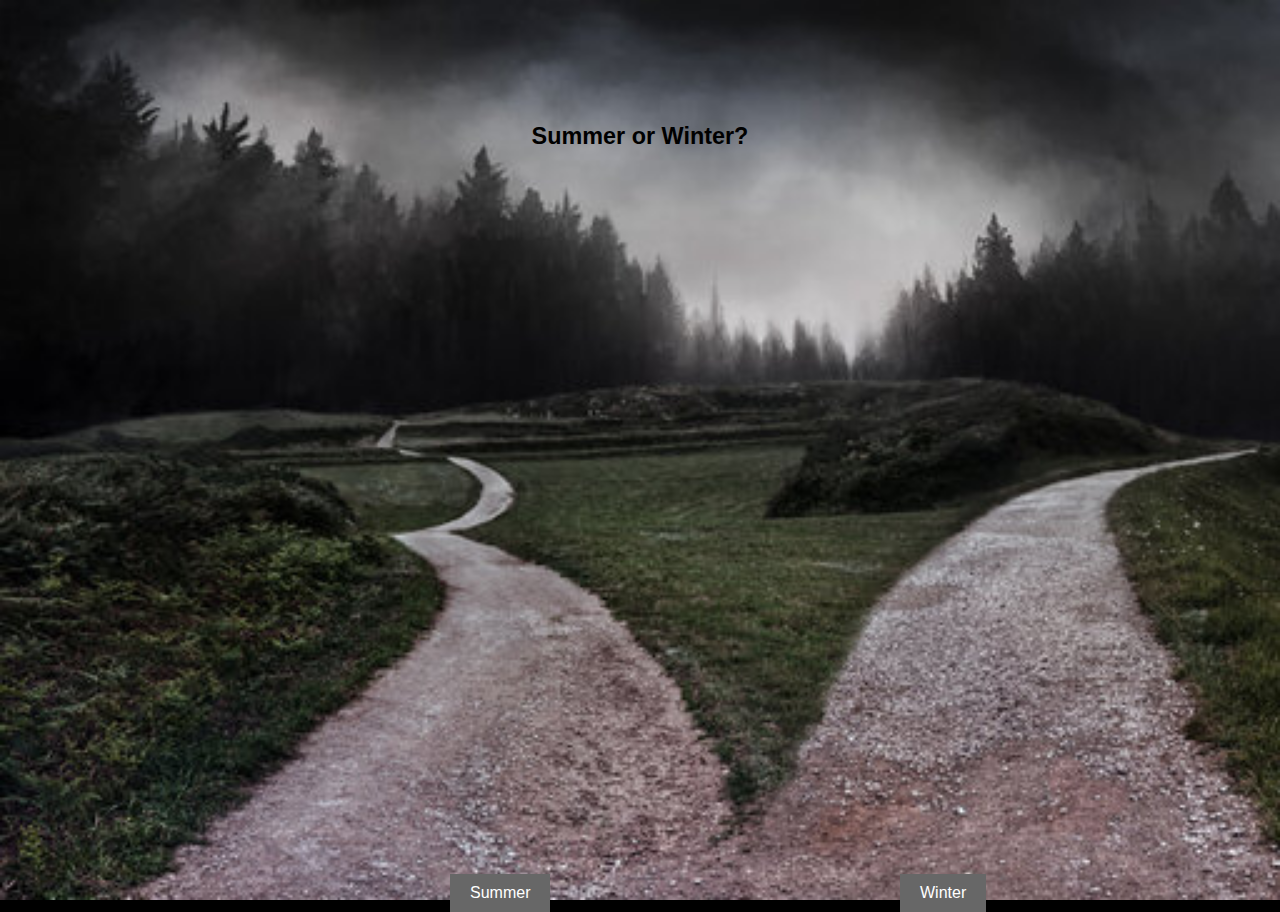
<file: index.html>
<!--Looks like you're ready to get making with Pitt Fuego Webtext Generator. Good luck. Let's remember a few basic things:

1. If you haven't worked through one of our Pitt Fuego introductory tools (Electrate Fuego or I Am...A Project in Becoming), please do so. These programs will give you the basic skills to use this webtext generator.
2. Add content from code repository at the bottom of this file. Copy and paste from <div> to </div>.
3. Pay attention to file management - keep your asset names simple or use camel case.
4. Make sure your code matches your asset/file type. Code is case sensitive,
5. Describe all images and clearly label links and buttons for accessibility  purposes.
6. Consult w3.org when your code needs to do more than it does.
7. Control Z, Control Z, Control Z...
8. Publish, share, spread the Fuego!-->

<!--BTW. You can leave these hidden HTML text fields be, or delete them. They are but road signs, absent from the larger design-->

<!DOCTYPE html>
<html lang="en">
<head>
<title>Pitt Fuego</title>
<meta charset="UTF-8">
<meta name="viewport" content="width=device-width, initial-scale=1">
<link rel="stylesheet" type="text/css" href="style.css">
</head>



<body style="background-image: url('fork.jpg');"></body>

<div class="textblock" style="text-align: center">
    <h3>Summer or Winter? </h3>
</div>

  <div class="buttonbox">
    <a href="1.html" class="button" aria-label="First Button">Summer</a>
</div>

<!-- Second Button -->
<div class="another-buttonbox">
    <a href="2.html" class="button" aria-label="Second Button">Winter</a>
</div>





  


  </body>
     </html>




     <!--Code Snippets - Looking to add components? You've come to the right place. Copy code snippets from <div> to </div> and add to the body section. Adjust class properties on style.css.

      

     ***Add Text Block***

     (Format textblock using inline styling: text-align: left, center, justify, right; Format text: Italics: <em>italics</em>; Bold: <b>bold</b>; Link Website: <a href="link">LinkName</a>; Link Asset: <a href=filename.pdf>FileName</a>; Line Breaks: <br></br>)

     (use <h3> header and <p> for longer content)

     <div class="textblock" style="text-align: left">
         <h2>Header</h2>
         <h3>We recommend using our mobile-ready text sizing. Lorem ipsum dolor sit amet, consectetur adipiscing elit, sed do eiusmod tempor incididunt ut labore et dolore magna aliqua. Ut enim ad minim veniam, quis nostrud exercitation ullamco laboris nisi ut aliquip ex ea commodo consequat. Duis aute irure dolor in reprehenderit in voluptate velit esse cillum dolore eu fugiat nulla pariatur. Excepteur sint occaecat cupidatat non proident, sunt in culpa qui officia deserunt mollit anim id est laborum.</h3>
     </div>



     ***Add Block Quote***

     (Format text: Italics: <em>italics</em>; Bold: <b>bold</b>. For more stylings, find blockquote class on style.css)

     <div class="blockquote" style="text-align: center">
         <h2>Excepteur sint occaecat cupidatat non proident!</h2>
     </div>



     ***Add Bulleted Points to Textblock***

     (Change <ul></ul> to <ol></ol> to change from unordered list to ordered list. For more stylings, find the ul/li classes on style.css)

     <div class= "ul">
             <li>first</li>
             <li>second</li>
             <li>third</li>
     </div>

     -or- (try a nested list)

     <div class="ul">
         <li>Coffee</li>
         <li>Tea
           <ul>
             <li>Black tea</li>
             <li>Green tea</li>
           </ul>
          </li>
         <li>Milk</li>
      </div>



      ***Add a Button***

      (Clearly label button for accessibility purposes. If this is not possible, include: aria-label=”label for accessibility purposes.” For more stylings, find button class on style.css)

      <div class="buttonbox">
         <a href="https://pitt-fuego.github.io/Pitt-Fuego-Coding-Tools/" class="button" aria-label="">Button</a>
      </div>




     ***Embed YouTube Video***

     <div class="video">
       <div class="video-container">
         <iframe width="560" height="315" src="https://www.youtube.com/embed/QzMJtLUncIg" title="YouTube video player" frameborder="0" allow="accelerometer; autoplay; clipboard-write; encrypted-media; gyroscope; picture-in-picture" allowfullscreen></iframe>
     </div>
         <p>Add a caption.</p>
     </div>



     ***Add a Standard Image***

     (Control image properties with inline width value.)

     <img src="fuego.jpg" alt="describe the image HERE for accessibility purposes" style="width:30%;" class="center-img">
     <p style="text-align: center"><em>Add a caption.</em></p>



     ***Add Image Block with Padding and Caption*** (Control image properties with inline width value.)

     <div class="imgageblock">
         <img src="fuego.jpg" alt="describe the image HERE for accessibility purposes" style="width:100%;">
          <p style="text-align: center"><em>Add a caption.</em></p>
     </div>



     ***Add a Photo Grid***

     <div class="photogrid">
     <div class="row">
         <div class="column">
             <img src="pgrid1.jpg" alt="describe the image HERE for accessibility purposes">
             <img src="pgrid2.jpg" alt="describe the image HERE for accessibility purposes">
         </div>
         <div class="column">
             <img src="pgrid3.jpg" alt="describe the image HERE for accessibility purposes">
             <img src="pgrid4.jpg" alt="describe the image HERE for accessibility purposes">
         </div>
         <div class="column">
             <img src="pgrid5.jpg" alt="describe the image HERE for accessibility purposes">
             <img src="pgrid6.jpg" alt="describe the image HERE for accessibility purposes">
         </div>
     </div>
         <p><em>Add a caption.</em></p>
     </div>



     ***Add a Parallax Window***

     (To adjust window, find parallax class on style.css)

     <div class="parallax"></div>



     ***Add a Copyright Footer***

     <div id="footer">
       <p>Copyright Your Name, Year.</p>
     </div>




     ***Need something that's not here? Then you probably don't need it. But okay...go to w3 Schools***



     Looking to publish this webtext in GitHub? Here are your next steps:

     Sign in to GitHub. Create a new repository. Name it. Click “uploading an existing file,” then select/drag and drop all of your files... all of them, index.html. style.css, readme, and your image assets. Click "commit." Now go to your repository "settings." Scroll down to "Pages." Here you will change "source" from "none" to "main" branch. This will publish your webtext online. Copy your URL from this settings page...and now it's time to circulate your webtext! Peace and love only, Stephen Quigley, University of Pittsburgh, 2021.-->
</file>
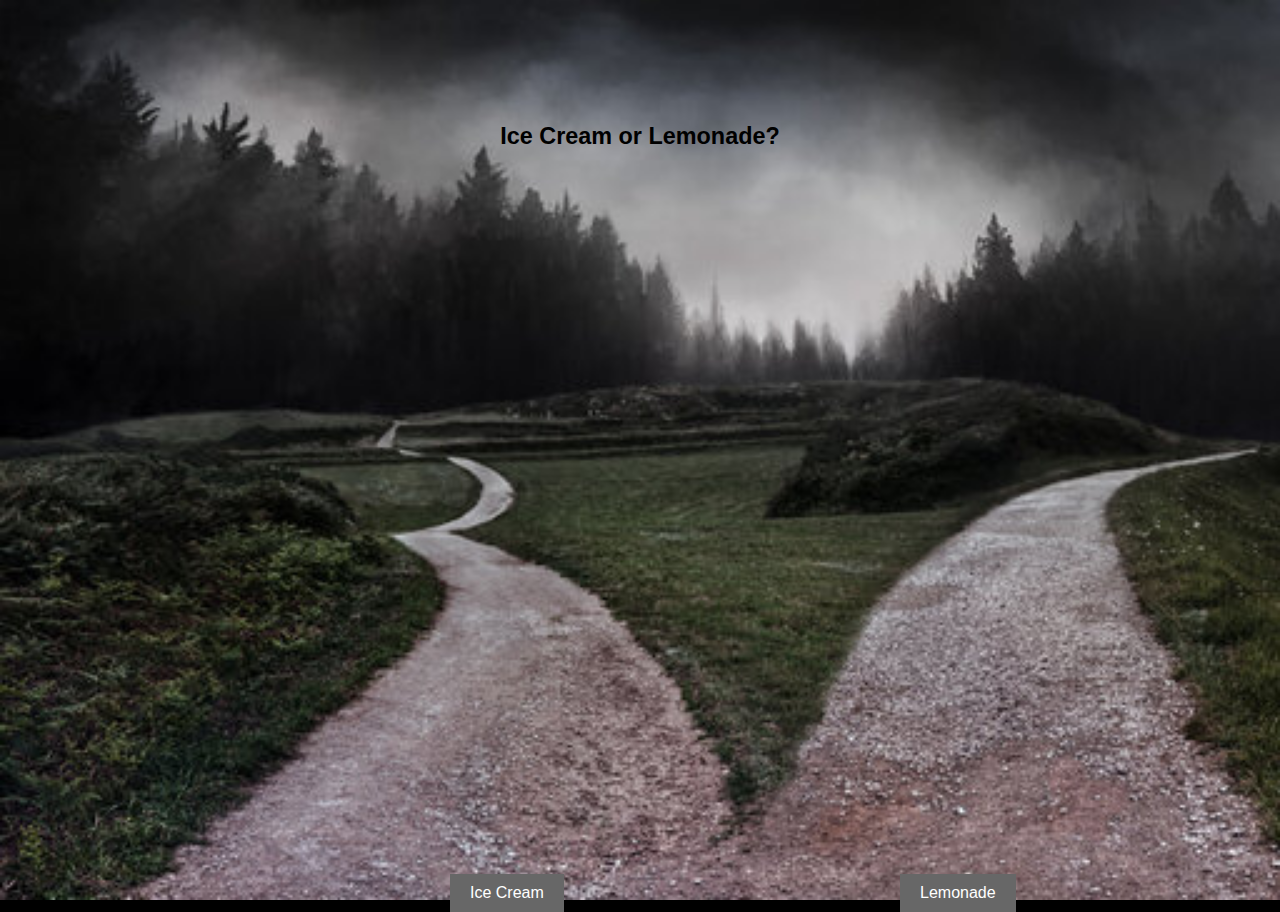
<file: 1.html>
<!--Looks like you're ready to get making with Pitt Fuego Webtext Generator. Good luck. Let's remember a few basic things:

1. If you haven't worked through one of our Pitt Fuego introductory tools (Electrate Fuego or I Am...A Project in Becoming), please do so. These programs will give you the basic skills to use this webtext generator.
2. Add content from code repository at the bottom of this file. Copy and paste from <div> to </div>.
3. Pay attention to file management - keep your asset names simple or use camel case.
4. Make sure your code matches your asset/file type. Code is case sensitive,
5. Describe all images and clearly label links and buttons for accessibility  purposes.
6. Consult w3.org when your code needs to do more than it does.
7. Control Z, Control Z, Control Z...
8. Publish, share, spread the Fuego!-->

<!--BTW. You can leave these hidden HTML text fields be, or delete them. They are but road signs, absent from the larger design-->

<!DOCTYPE html>
<html lang="en">
<head>
<title>Pitt Fuego</title>
<meta charset="UTF-8">
<meta name="viewport" content="width=device-width, initial-scale=1">
<link rel="stylesheet" type="text/css" href="style.css">
</head>



<body style="background-image: url('fork.jpg');"></body>

<div class="textblock" style="text-align: center">
    <h3>Ice Cream or Lemonade? </h3>
</div>

  <div class="buttonbox">
    <a href="3.html" class="button" aria-label="First Button">Ice Cream</a>
</div>

<!-- Second Button -->
<div class="another-buttonbox">
    <a href="5.html" class="button" aria-label="Second Button">Lemonade</a>
</div>





  


  </body>
     </html>




     <!--Code Snippets - Looking to add components? You've come to the right place. Copy code snippets from <div> to </div> and add to the body section. Adjust class properties on style.css.

      

     ***Add Text Block***

     (Format textblock using inline styling: text-align: left, center, justify, right; Format text: Italics: <em>italics</em>; Bold: <b>bold</b>; Link Website: <a href="link">LinkName</a>; Link Asset: <a href=filename.pdf>FileName</a>; Line Breaks: <br></br>)

     (use <h3> header and <p> for longer content)

     <div class="textblock" style="text-align: left">
         <h2>Header</h2>
         <h3>We recommend using our mobile-ready text sizing. Lorem ipsum dolor sit amet, consectetur adipiscing elit, sed do eiusmod tempor incididunt ut labore et dolore magna aliqua. Ut enim ad minim veniam, quis nostrud exercitation ullamco laboris nisi ut aliquip ex ea commodo consequat. Duis aute irure dolor in reprehenderit in voluptate velit esse cillum dolore eu fugiat nulla pariatur. Excepteur sint occaecat cupidatat non proident, sunt in culpa qui officia deserunt mollit anim id est laborum.</h3>
     </div>



     ***Add Block Quote***

     (Format text: Italics: <em>italics</em>; Bold: <b>bold</b>. For more stylings, find blockquote class on style.css)

     <div class="blockquote" style="text-align: center">
         <h2>Excepteur sint occaecat cupidatat non proident!</h2>
     </div>



     ***Add Bulleted Points to Textblock***

     (Change <ul></ul> to <ol></ol> to change from unordered list to ordered list. For more stylings, find the ul/li classes on style.css)

     <div class= "ul">
             <li>first</li>
             <li>second</li>
             <li>third</li>
     </div>

     -or- (try a nested list)

     <div class="ul">
         <li>Coffee</li>
         <li>Tea
           <ul>
             <li>Black tea</li>
             <li>Green tea</li>
           </ul>
          </li>
         <li>Milk</li>
      </div>



      ***Add a Button***

      (Clearly label button for accessibility purposes. If this is not possible, include: aria-label=”label for accessibility purposes.” For more stylings, find button class on style.css)

      <div class="buttonbox">
         <a href="https://pitt-fuego.github.io/Pitt-Fuego-Coding-Tools/" class="button" aria-label="">Button</a>
      </div>




     ***Embed YouTube Video***

     <div class="video">
       <div class="video-container">
         <iframe width="560" height="315" src="https://www.youtube.com/embed/QzMJtLUncIg" title="YouTube video player" frameborder="0" allow="accelerometer; autoplay; clipboard-write; encrypted-media; gyroscope; picture-in-picture" allowfullscreen></iframe>
     </div>
         <p>Add a caption.</p>
     </div>



     ***Add a Standard Image***

     (Control image properties with inline width value.)

     <img src="fuego.jpg" alt="describe the image HERE for accessibility purposes" style="width:30%;" class="center-img">
     <p style="text-align: center"><em>Add a caption.</em></p>



     ***Add Image Block with Padding and Caption*** (Control image properties with inline width value.)

     <div class="imgageblock">
         <img src="fuego.jpg" alt="describe the image HERE for accessibility purposes" style="width:100%;">
          <p style="text-align: center"><em>Add a caption.</em></p>
     </div>



     ***Add a Photo Grid***

     <div class="photogrid">
     <div class="row">
         <div class="column">
             <img src="pgrid1.jpg" alt="describe the image HERE for accessibility purposes">
             <img src="pgrid2.jpg" alt="describe the image HERE for accessibility purposes">
         </div>
         <div class="column">
             <img src="pgrid3.jpg" alt="describe the image HERE for accessibility purposes">
             <img src="pgrid4.jpg" alt="describe the image HERE for accessibility purposes">
         </div>
         <div class="column">
             <img src="pgrid5.jpg" alt="describe the image HERE for accessibility purposes">
             <img src="pgrid6.jpg" alt="describe the image HERE for accessibility purposes">
         </div>
     </div>
         <p><em>Add a caption.</em></p>
     </div>



     ***Add a Parallax Window***

     (To adjust window, find parallax class on style.css)

     <div class="parallax"></div>



     ***Add a Copyright Footer***

     <div id="footer">
       <p>Copyright Your Name, Year.</p>
     </div>




     ***Need something that's not here? Then you probably don't need it. But okay...go to w3 Schools***



     Looking to publish this webtext in GitHub? Here are your next steps:

     Sign in to GitHub. Create a new repository. Name it. Click “uploading an existing file,” then select/drag and drop all of your files... all of them, index.html. style.css, readme, and your image assets. Click "commit." Now go to your repository "settings." Scroll down to "Pages." Here you will change "source" from "none" to "main" branch. This will publish your webtext online. Copy your URL from this settings page...and now it's time to circulate your webtext! Peace and love only, Stephen Quigley, University of Pittsburgh, 2021.-->
</file>
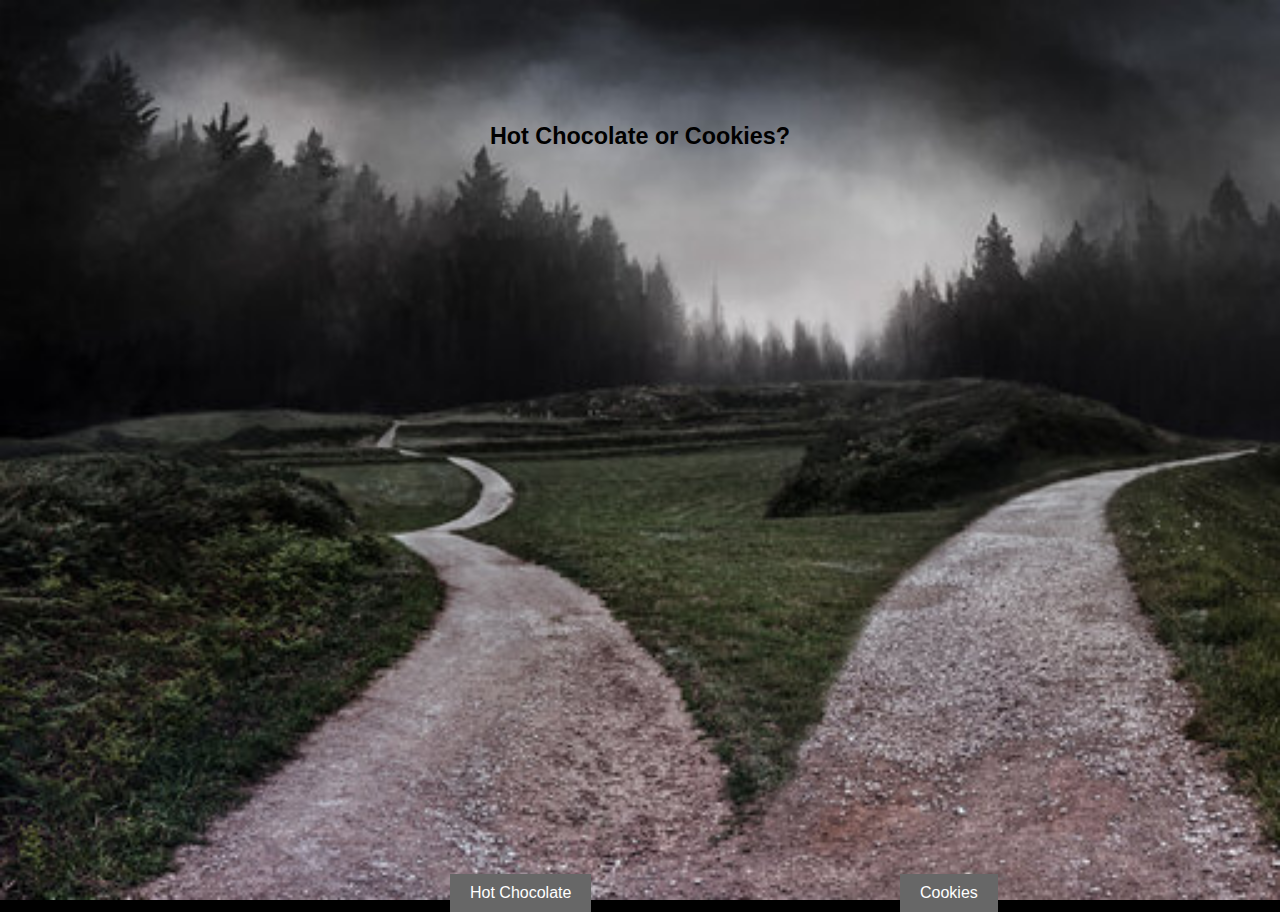
<file: 2.html>
<!--Looks like you're ready to get making with Pitt Fuego Webtext Generator. Good luck. Let's remember a few basic things:

1. If you haven't worked through one of our Pitt Fuego introductory tools (Electrate Fuego or I Am...A Project in Becoming), please do so. These programs will give you the basic skills to use this webtext generator.
2. Add content from code repository at the bottom of this file. Copy and paste from <div> to </div>.
3. Pay attention to file management - keep your asset names simple or use camel case.
4. Make sure your code matches your asset/file type. Code is case sensitive,
5. Describe all images and clearly label links and buttons for accessibility  purposes.
6. Consult w3.org when your code needs to do more than it does.
7. Control Z, Control Z, Control Z...
8. Publish, share, spread the Fuego!-->

<!--BTW. You can leave these hidden HTML text fields be, or delete them. They are but road signs, absent from the larger design-->

<!DOCTYPE html>
<html lang="en">
<head>
<title>Pitt Fuego</title>
<meta charset="UTF-8">
<meta name="viewport" content="width=device-width, initial-scale=1">
<link rel="stylesheet" type="text/css" href="style.css">
</head>



<body style="background-image: url('fork.jpg');"></body>

<div class="textblock" style="text-align: center">
    <h3>Hot Chocolate or Cookies? </h3>
</div>

  <div class="buttonbox">
    <a href="4.html" class="button" aria-label="First Button">Hot Chocolate</a>
</div>

<!-- Second Button -->
<div class="another-buttonbox">
    <a href="6.html" class="button" aria-label="Second Button">Cookies</a>
</div>





  


  </body>
     </html>




     <!--Code Snippets - Looking to add components? You've come to the right place. Copy code snippets from <div> to </div> and add to the body section. Adjust class properties on style.css.

      

     ***Add Text Block***

     (Format textblock using inline styling: text-align: left, center, justify, right; Format text: Italics: <em>italics</em>; Bold: <b>bold</b>; Link Website: <a href="link">LinkName</a>; Link Asset: <a href=filename.pdf>FileName</a>; Line Breaks: <br></br>)

     (use <h3> header and <p> for longer content)

     <div class="textblock" style="text-align: left">
         <h2>Header</h2>
         <h3>We recommend using our mobile-ready text sizing. Lorem ipsum dolor sit amet, consectetur adipiscing elit, sed do eiusmod tempor incididunt ut labore et dolore magna aliqua. Ut enim ad minim veniam, quis nostrud exercitation ullamco laboris nisi ut aliquip ex ea commodo consequat. Duis aute irure dolor in reprehenderit in voluptate velit esse cillum dolore eu fugiat nulla pariatur. Excepteur sint occaecat cupidatat non proident, sunt in culpa qui officia deserunt mollit anim id est laborum.</h3>
     </div>



     ***Add Block Quote***

     (Format text: Italics: <em>italics</em>; Bold: <b>bold</b>. For more stylings, find blockquote class on style.css)

     <div class="blockquote" style="text-align: center">
         <h2>Excepteur sint occaecat cupidatat non proident!</h2>
     </div>



     ***Add Bulleted Points to Textblock***

     (Change <ul></ul> to <ol></ol> to change from unordered list to ordered list. For more stylings, find the ul/li classes on style.css)

     <div class= "ul">
             <li>first</li>
             <li>second</li>
             <li>third</li>
     </div>

     -or- (try a nested list)

     <div class="ul">
         <li>Coffee</li>
         <li>Tea
           <ul>
             <li>Black tea</li>
             <li>Green tea</li>
           </ul>
          </li>
         <li>Milk</li>
      </div>



      ***Add a Button***

      (Clearly label button for accessibility purposes. If this is not possible, include: aria-label=”label for accessibility purposes.” For more stylings, find button class on style.css)

      <div class="buttonbox">
         <a href="https://pitt-fuego.github.io/Pitt-Fuego-Coding-Tools/" class="button" aria-label="">Button</a>
      </div>




     ***Embed YouTube Video***

     <div class="video">
       <div class="video-container">
         <iframe width="560" height="315" src="https://www.youtube.com/embed/QzMJtLUncIg" title="YouTube video player" frameborder="0" allow="accelerometer; autoplay; clipboard-write; encrypted-media; gyroscope; picture-in-picture" allowfullscreen></iframe>
     </div>
         <p>Add a caption.</p>
     </div>



     ***Add a Standard Image***

     (Control image properties with inline width value.)

     <img src="fuego.jpg" alt="describe the image HERE for accessibility purposes" style="width:30%;" class="center-img">
     <p style="text-align: center"><em>Add a caption.</em></p>



     ***Add Image Block with Padding and Caption*** (Control image properties with inline width value.)

     <div class="imgageblock">
         <img src="fuego.jpg" alt="describe the image HERE for accessibility purposes" style="width:100%;">
          <p style="text-align: center"><em>Add a caption.</em></p>
     </div>



     ***Add a Photo Grid***

     <div class="photogrid">
     <div class="row">
         <div class="column">
             <img src="pgrid1.jpg" alt="describe the image HERE for accessibility purposes">
             <img src="pgrid2.jpg" alt="describe the image HERE for accessibility purposes">
         </div>
         <div class="column">
             <img src="pgrid3.jpg" alt="describe the image HERE for accessibility purposes">
             <img src="pgrid4.jpg" alt="describe the image HERE for accessibility purposes">
         </div>
         <div class="column">
             <img src="pgrid5.jpg" alt="describe the image HERE for accessibility purposes">
             <img src="pgrid6.jpg" alt="describe the image HERE for accessibility purposes">
         </div>
     </div>
         <p><em>Add a caption.</em></p>
     </div>



     ***Add a Parallax Window***

     (To adjust window, find parallax class on style.css)

     <div class="parallax"></div>



     ***Add a Copyright Footer***

     <div id="footer">
       <p>Copyright Your Name, Year.</p>
     </div>




     ***Need something that's not here? Then you probably don't need it. But okay...go to w3 Schools***



     Looking to publish this webtext in GitHub? Here are your next steps:

     Sign in to GitHub. Create a new repository. Name it. Click “uploading an existing file,” then select/drag and drop all of your files... all of them, index.html. style.css, readme, and your image assets. Click "commit." Now go to your repository "settings." Scroll down to "Pages." Here you will change "source" from "none" to "main" branch. This will publish your webtext online. Copy your URL from this settings page...and now it's time to circulate your webtext! Peace and love only, Stephen Quigley, University of Pittsburgh, 2021.-->
</file>
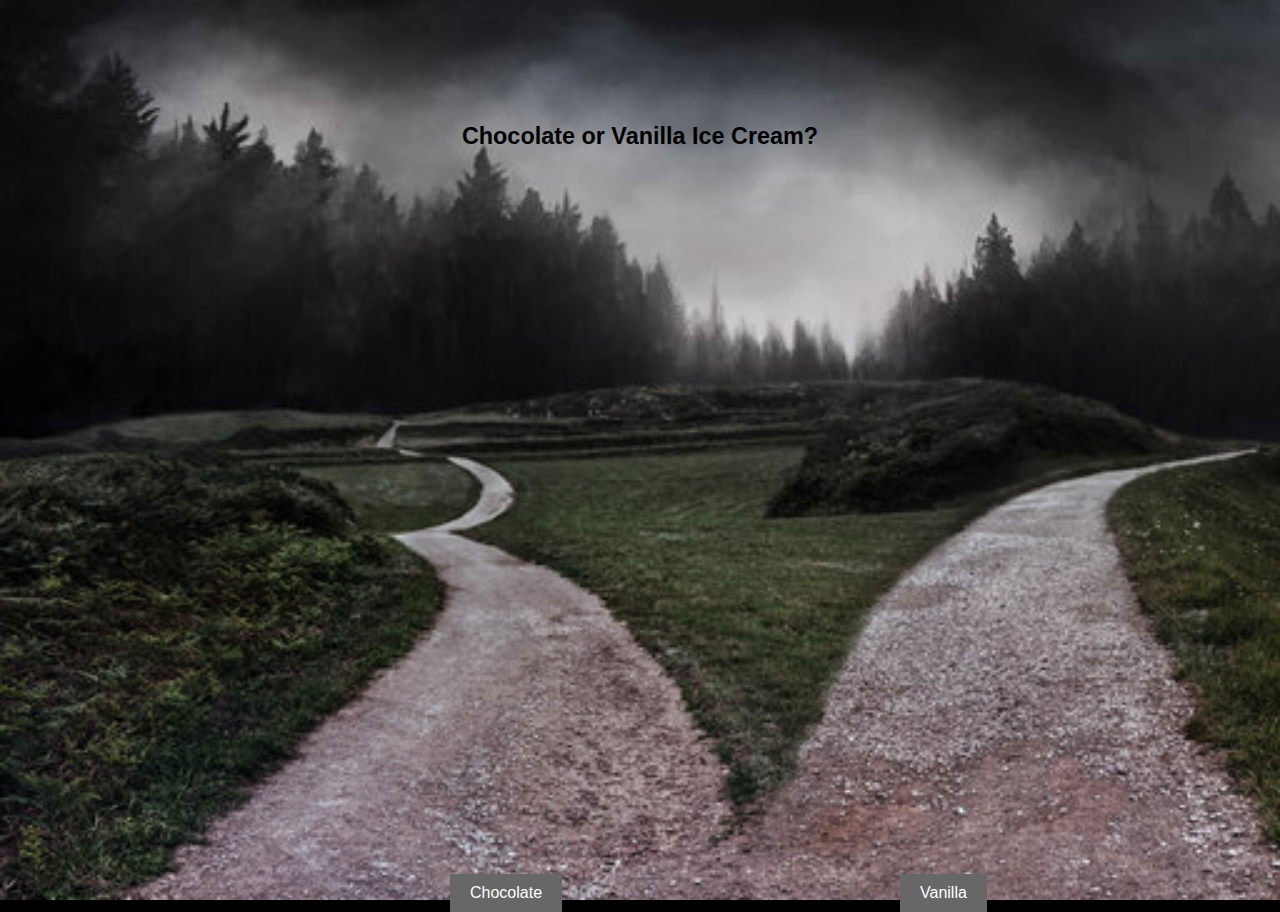
<file: 3.html>
<!--Looks like you're ready to get making with Pitt Fuego Webtext Generator. Good luck. Let's remember a few basic things:

1. If you haven't worked through one of our Pitt Fuego introductory tools (Electrate Fuego or I Am...A Project in Becoming), please do so. These programs will give you the basic skills to use this webtext generator.
2. Add content from code repository at the bottom of this file. Copy and paste from <div> to </div>.
3. Pay attention to file management - keep your asset names simple or use camel case.
4. Make sure your code matches your asset/file type. Code is case sensitive,
5. Describe all images and clearly label links and buttons for accessibility  purposes.
6. Consult w3.org when your code needs to do more than it does.
7. Control Z, Control Z, Control Z...
8. Publish, share, spread the Fuego!-->

<!--BTW. You can leave these hidden HTML text fields be, or delete them. They are but road signs, absent from the larger design-->

<!DOCTYPE html>
<html lang="en">
<head>
<title>Pitt Fuego</title>
<meta charset="UTF-8">
<meta name="viewport" content="width=device-width, initial-scale=1">
<link rel="stylesheet" type="text/css" href="style.css">
</head>



<body style="background-image: url('fork.jpg');"></body>

<div class="textblock" style="text-align: center">
    <h3>Chocolate or Vanilla Ice Cream? </h3>
</div>

  <div class="buttonbox">
    <a href="7.html" class="button" aria-label="First Button">Chocolate</a>
</div>

<!-- Second Button -->
<div class="another-buttonbox">
    <a href="9.html" class="button" aria-label="Second Button">Vanilla</a>
</div>





  


  </body>
     </html>




     <!--Code Snippets - Looking to add components? You've come to the right place. Copy code snippets from <div> to </div> and add to the body section. Adjust class properties on style.css.

      

     ***Add Text Block***

     (Format textblock using inline styling: text-align: left, center, justify, right; Format text: Italics: <em>italics</em>; Bold: <b>bold</b>; Link Website: <a href="link">LinkName</a>; Link Asset: <a href=filename.pdf>FileName</a>; Line Breaks: <br></br>)

     (use <h3> header and <p> for longer content)

     <div class="textblock" style="text-align: left">
         <h2>Header</h2>
         <h3>We recommend using our mobile-ready text sizing. Lorem ipsum dolor sit amet, consectetur adipiscing elit, sed do eiusmod tempor incididunt ut labore et dolore magna aliqua. Ut enim ad minim veniam, quis nostrud exercitation ullamco laboris nisi ut aliquip ex ea commodo consequat. Duis aute irure dolor in reprehenderit in voluptate velit esse cillum dolore eu fugiat nulla pariatur. Excepteur sint occaecat cupidatat non proident, sunt in culpa qui officia deserunt mollit anim id est laborum.</h3>
     </div>



     ***Add Block Quote***

     (Format text: Italics: <em>italics</em>; Bold: <b>bold</b>. For more stylings, find blockquote class on style.css)

     <div class="blockquote" style="text-align: center">
         <h2>Excepteur sint occaecat cupidatat non proident!</h2>
     </div>



     ***Add Bulleted Points to Textblock***

     (Change <ul></ul> to <ol></ol> to change from unordered list to ordered list. For more stylings, find the ul/li classes on style.css)

     <div class= "ul">
             <li>first</li>
             <li>second</li>
             <li>third</li>
     </div>

     -or- (try a nested list)

     <div class="ul">
         <li>Coffee</li>
         <li>Tea
           <ul>
             <li>Black tea</li>
             <li>Green tea</li>
           </ul>
          </li>
         <li>Milk</li>
      </div>



      ***Add a Button***

      (Clearly label button for accessibility purposes. If this is not possible, include: aria-label=”label for accessibility purposes.” For more stylings, find button class on style.css)

      <div class="buttonbox">
         <a href="https://pitt-fuego.github.io/Pitt-Fuego-Coding-Tools/" class="button" aria-label="">Button</a>
      </div>




     ***Embed YouTube Video***

     <div class="video">
       <div class="video-container">
         <iframe width="560" height="315" src="https://www.youtube.com/embed/QzMJtLUncIg" title="YouTube video player" frameborder="0" allow="accelerometer; autoplay; clipboard-write; encrypted-media; gyroscope; picture-in-picture" allowfullscreen></iframe>
     </div>
         <p>Add a caption.</p>
     </div>



     ***Add a Standard Image***

     (Control image properties with inline width value.)

     <img src="fuego.jpg" alt="describe the image HERE for accessibility purposes" style="width:30%;" class="center-img">
     <p style="text-align: center"><em>Add a caption.</em></p>



     ***Add Image Block with Padding and Caption*** (Control image properties with inline width value.)

     <div class="imgageblock">
         <img src="fuego.jpg" alt="describe the image HERE for accessibility purposes" style="width:100%;">
          <p style="text-align: center"><em>Add a caption.</em></p>
     </div>



     ***Add a Photo Grid***

     <div class="photogrid">
     <div class="row">
         <div class="column">
             <img src="pgrid1.jpg" alt="describe the image HERE for accessibility purposes">
             <img src="pgrid2.jpg" alt="describe the image HERE for accessibility purposes">
         </div>
         <div class="column">
             <img src="pgrid3.jpg" alt="describe the image HERE for accessibility purposes">
             <img src="pgrid4.jpg" alt="describe the image HERE for accessibility purposes">
         </div>
         <div class="column">
             <img src="pgrid5.jpg" alt="describe the image HERE for accessibility purposes">
             <img src="pgrid6.jpg" alt="describe the image HERE for accessibility purposes">
         </div>
     </div>
         <p><em>Add a caption.</em></p>
     </div>



     ***Add a Parallax Window***

     (To adjust window, find parallax class on style.css)

     <div class="parallax"></div>



     ***Add a Copyright Footer***

     <div id="footer">
       <p>Copyright Your Name, Year.</p>
     </div>




     ***Need something that's not here? Then you probably don't need it. But okay...go to w3 Schools***



     Looking to publish this webtext in GitHub? Here are your next steps:

     Sign in to GitHub. Create a new repository. Name it. Click “uploading an existing file,” then select/drag and drop all of your files... all of them, index.html. style.css, readme, and your image assets. Click "commit." Now go to your repository "settings." Scroll down to "Pages." Here you will change "source" from "none" to "main" branch. This will publish your webtext online. Copy your URL from this settings page...and now it's time to circulate your webtext! Peace and love only, Stephen Quigley, University of Pittsburgh, 2021.-->
</file>
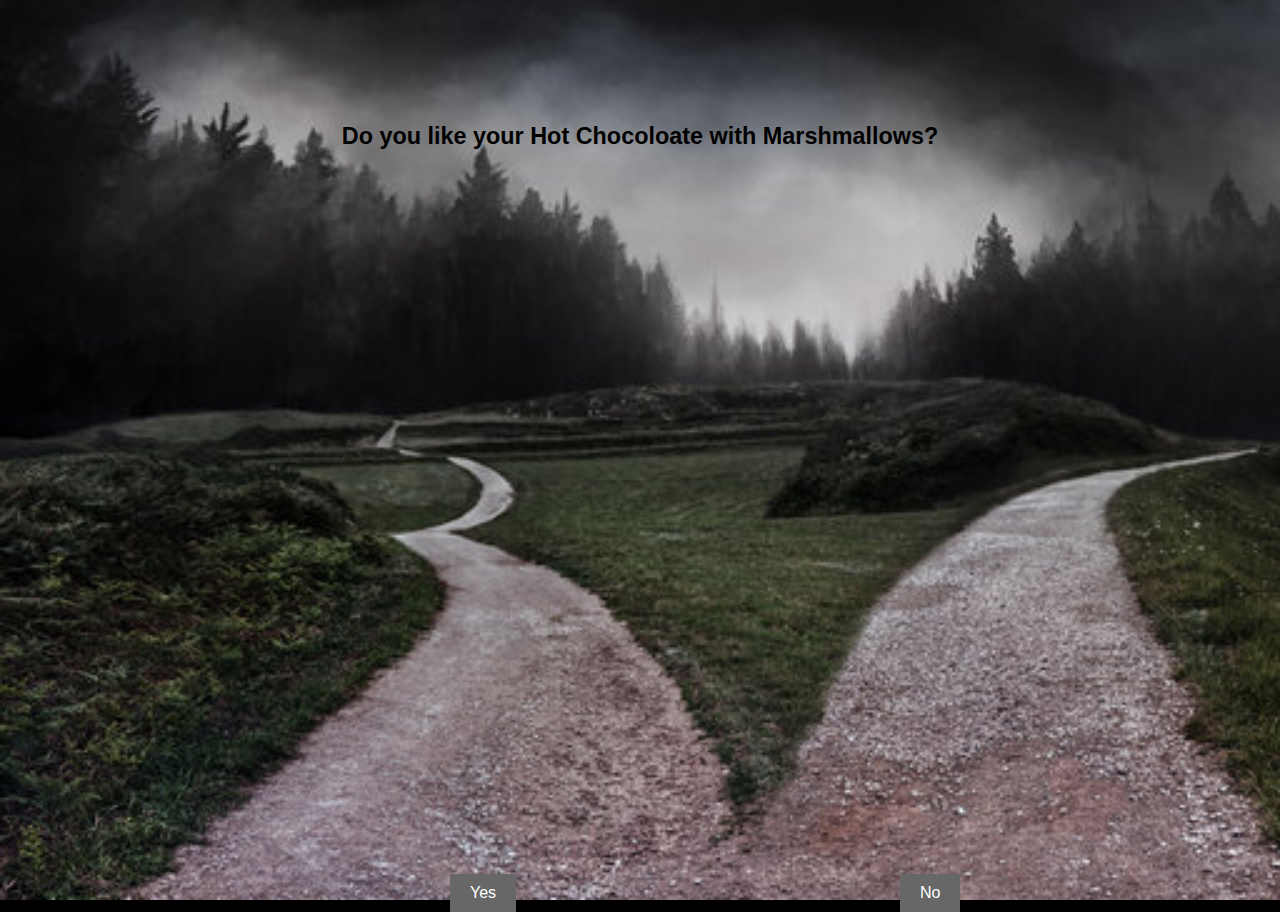
<file: 4.html>
<!--Looks like you're ready to get making with Pitt Fuego Webtext Generator. Good luck. Let's remember a few basic things:

1. If you haven't worked through one of our Pitt Fuego introductory tools (Electrate Fuego or I Am...A Project in Becoming), please do so. These programs will give you the basic skills to use this webtext generator.
2. Add content from code repository at the bottom of this file. Copy and paste from <div> to </div>.
3. Pay attention to file management - keep your asset names simple or use camel case.
4. Make sure your code matches your asset/file type. Code is case sensitive,
5. Describe all images and clearly label links and buttons for accessibility  purposes.
6. Consult w3.org when your code needs to do more than it does.
7. Control Z, Control Z, Control Z...
8. Publish, share, spread the Fuego!-->

<!--BTW. You can leave these hidden HTML text fields be, or delete them. They are but road signs, absent from the larger design-->

<!DOCTYPE html>
<html lang="en">
<head>
<title>Pitt Fuego</title>
<meta charset="UTF-8">
<meta name="viewport" content="width=device-width, initial-scale=1">
<link rel="stylesheet" type="text/css" href="style.css">
</head>



<body style="background-image: url('fork.jpg');"></body>

<div class="textblock" style="text-align: center">
    <h3>Do you like your Hot Chocoloate with Marshmallows? </h3>
</div>

  <div class="buttonbox">
    <a href="8.html" class="button" aria-label="First Button">Yes</a>
</div>

<!-- Second Button -->
<div class="another-buttonbox">
    <a href="10.html" class="button" aria-label="Second Button">No</a>
</div>





  


  </body>
     </html>




     <!--Code Snippets - Looking to add components? You've come to the right place. Copy code snippets from <div> to </div> and add to the body section. Adjust class properties on style.css.

      

     ***Add Text Block***

     (Format textblock using inline styling: text-align: left, center, justify, right; Format text: Italics: <em>italics</em>; Bold: <b>bold</b>; Link Website: <a href="link">LinkName</a>; Link Asset: <a href=filename.pdf>FileName</a>; Line Breaks: <br></br>)

     (use <h3> header and <p> for longer content)

     <div class="textblock" style="text-align: left">
         <h2>Header</h2>
         <h3>We recommend using our mobile-ready text sizing. Lorem ipsum dolor sit amet, consectetur adipiscing elit, sed do eiusmod tempor incididunt ut labore et dolore magna aliqua. Ut enim ad minim veniam, quis nostrud exercitation ullamco laboris nisi ut aliquip ex ea commodo consequat. Duis aute irure dolor in reprehenderit in voluptate velit esse cillum dolore eu fugiat nulla pariatur. Excepteur sint occaecat cupidatat non proident, sunt in culpa qui officia deserunt mollit anim id est laborum.</h3>
     </div>



     ***Add Block Quote***

     (Format text: Italics: <em>italics</em>; Bold: <b>bold</b>. For more stylings, find blockquote class on style.css)

     <div class="blockquote" style="text-align: center">
         <h2>Excepteur sint occaecat cupidatat non proident!</h2>
     </div>



     ***Add Bulleted Points to Textblock***

     (Change <ul></ul> to <ol></ol> to change from unordered list to ordered list. For more stylings, find the ul/li classes on style.css)

     <div class= "ul">
             <li>first</li>
             <li>second</li>
             <li>third</li>
     </div>

     -or- (try a nested list)

     <div class="ul">
         <li>Coffee</li>
         <li>Tea
           <ul>
             <li>Black tea</li>
             <li>Green tea</li>
           </ul>
          </li>
         <li>Milk</li>
      </div>



      ***Add a Button***

      (Clearly label button for accessibility purposes. If this is not possible, include: aria-label=”label for accessibility purposes.” For more stylings, find button class on style.css)

      <div class="buttonbox">
         <a href="https://pitt-fuego.github.io/Pitt-Fuego-Coding-Tools/" class="button" aria-label="">Button</a>
      </div>




     ***Embed YouTube Video***

     <div class="video">
       <div class="video-container">
         <iframe width="560" height="315" src="https://www.youtube.com/embed/QzMJtLUncIg" title="YouTube video player" frameborder="0" allow="accelerometer; autoplay; clipboard-write; encrypted-media; gyroscope; picture-in-picture" allowfullscreen></iframe>
     </div>
         <p>Add a caption.</p>
     </div>



     ***Add a Standard Image***

     (Control image properties with inline width value.)

     <img src="fuego.jpg" alt="describe the image HERE for accessibility purposes" style="width:30%;" class="center-img">
     <p style="text-align: center"><em>Add a caption.</em></p>



     ***Add Image Block with Padding and Caption*** (Control image properties with inline width value.)

     <div class="imgageblock">
         <img src="fuego.jpg" alt="describe the image HERE for accessibility purposes" style="width:100%;">
          <p style="text-align: center"><em>Add a caption.</em></p>
     </div>



     ***Add a Photo Grid***

     <div class="photogrid">
     <div class="row">
         <div class="column">
             <img src="pgrid1.jpg" alt="describe the image HERE for accessibility purposes">
             <img src="pgrid2.jpg" alt="describe the image HERE for accessibility purposes">
         </div>
         <div class="column">
             <img src="pgrid3.jpg" alt="describe the image HERE for accessibility purposes">
             <img src="pgrid4.jpg" alt="describe the image HERE for accessibility purposes">
         </div>
         <div class="column">
             <img src="pgrid5.jpg" alt="describe the image HERE for accessibility purposes">
             <img src="pgrid6.jpg" alt="describe the image HERE for accessibility purposes">
         </div>
     </div>
         <p><em>Add a caption.</em></p>
     </div>



     ***Add a Parallax Window***

     (To adjust window, find parallax class on style.css)

     <div class="parallax"></div>



     ***Add a Copyright Footer***

     <div id="footer">
       <p>Copyright Your Name, Year.</p>
     </div>




     ***Need something that's not here? Then you probably don't need it. But okay...go to w3 Schools***



     Looking to publish this webtext in GitHub? Here are your next steps:

     Sign in to GitHub. Create a new repository. Name it. Click “uploading an existing file,” then select/drag and drop all of your files... all of them, index.html. style.css, readme, and your image assets. Click "commit." Now go to your repository "settings." Scroll down to "Pages." Here you will change "source" from "none" to "main" branch. This will publish your webtext online. Copy your URL from this settings page...and now it's time to circulate your webtext! Peace and love only, Stephen Quigley, University of Pittsburgh, 2021.-->
</file>
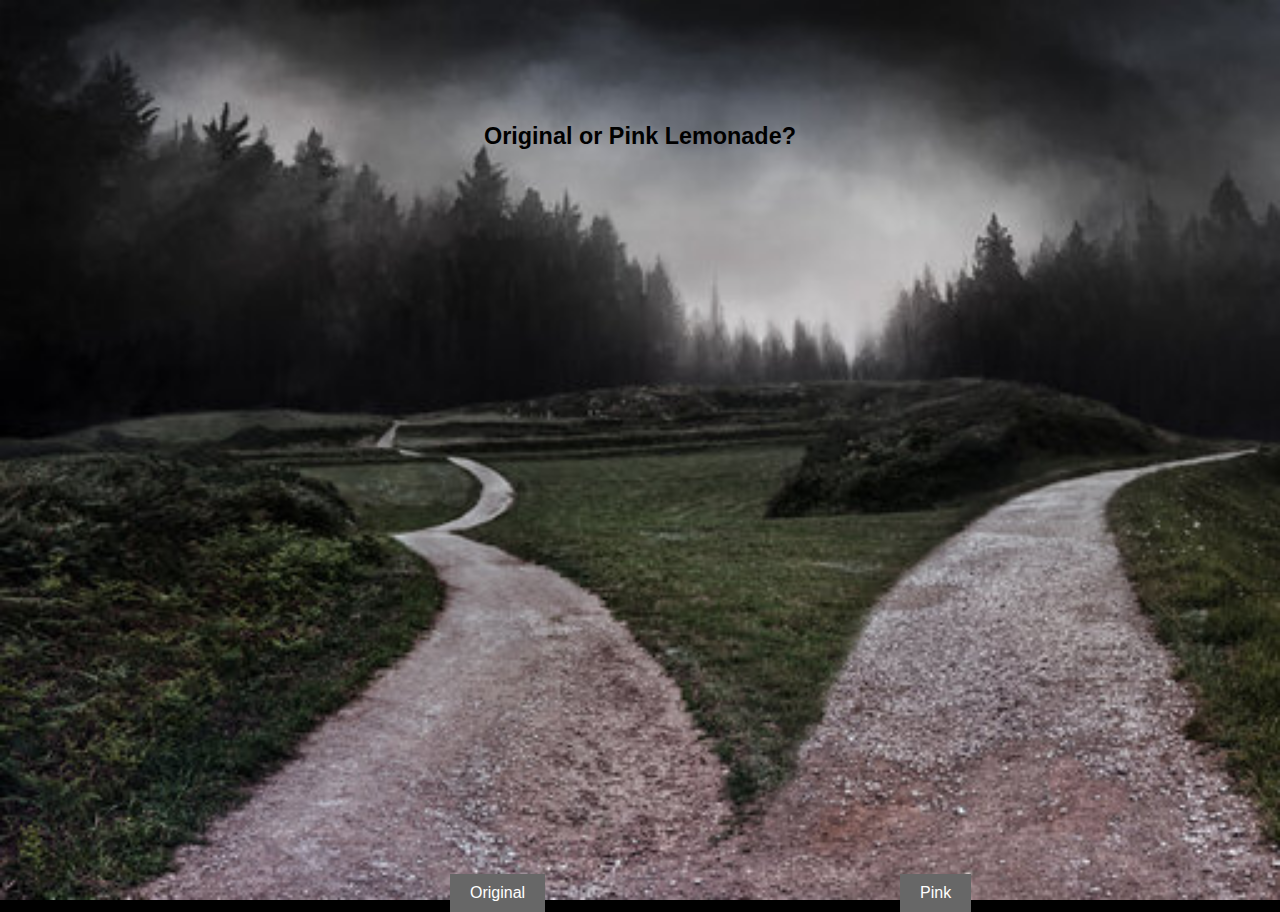
<file: 5.html>
<!--Looks like you're ready to get making with Pitt Fuego Webtext Generator. Good luck. Let's remember a few basic things:

1. If you haven't worked through one of our Pitt Fuego introductory tools (Electrate Fuego or I Am...A Project in Becoming), please do so. These programs will give you the basic skills to use this webtext generator.
2. Add content from code repository at the bottom of this file. Copy and paste from <div> to </div>.
3. Pay attention to file management - keep your asset names simple or use camel case.
4. Make sure your code matches your asset/file type. Code is case sensitive,
5. Describe all images and clearly label links and buttons for accessibility  purposes.
6. Consult w3.org when your code needs to do more than it does.
7. Control Z, Control Z, Control Z...
8. Publish, share, spread the Fuego!-->

<!--BTW. You can leave these hidden HTML text fields be, or delete them. They are but road signs, absent from the larger design-->

<!DOCTYPE html>
<html lang="en">
<head>
<title>Pitt Fuego</title>
<meta charset="UTF-8">
<meta name="viewport" content="width=device-width, initial-scale=1">
<link rel="stylesheet" type="text/css" href="style.css">
</head>



<body style="background-image: url('fork.jpg');"></body>

<div class="textblock" style="text-align: center">
    <h3>Original or Pink Lemonade? </h3>
</div>

  <div class="buttonbox">
    <a href="11.html" class="button" aria-label="First Button">Original</a>
</div>

<!-- Second Button -->
<div class="another-buttonbox">
    <a href="13.html" class="button" aria-label="Second Button">Pink</a>
</div>





  


  </body>
     </html>




     <!--Code Snippets - Looking to add components? You've come to the right place. Copy code snippets from <div> to </div> and add to the body section. Adjust class properties on style.css.

      

     ***Add Text Block***

     (Format textblock using inline styling: text-align: left, center, justify, right; Format text: Italics: <em>italics</em>; Bold: <b>bold</b>; Link Website: <a href="link">LinkName</a>; Link Asset: <a href=filename.pdf>FileName</a>; Line Breaks: <br></br>)

     (use <h3> header and <p> for longer content)

     <div class="textblock" style="text-align: left">
         <h2>Header</h2>
         <h3>We recommend using our mobile-ready text sizing. Lorem ipsum dolor sit amet, consectetur adipiscing elit, sed do eiusmod tempor incididunt ut labore et dolore magna aliqua. Ut enim ad minim veniam, quis nostrud exercitation ullamco laboris nisi ut aliquip ex ea commodo consequat. Duis aute irure dolor in reprehenderit in voluptate velit esse cillum dolore eu fugiat nulla pariatur. Excepteur sint occaecat cupidatat non proident, sunt in culpa qui officia deserunt mollit anim id est laborum.</h3>
     </div>



     ***Add Block Quote***

     (Format text: Italics: <em>italics</em>; Bold: <b>bold</b>. For more stylings, find blockquote class on style.css)

     <div class="blockquote" style="text-align: center">
         <h2>Excepteur sint occaecat cupidatat non proident!</h2>
     </div>



     ***Add Bulleted Points to Textblock***

     (Change <ul></ul> to <ol></ol> to change from unordered list to ordered list. For more stylings, find the ul/li classes on style.css)

     <div class= "ul">
             <li>first</li>
             <li>second</li>
             <li>third</li>
     </div>

     -or- (try a nested list)

     <div class="ul">
         <li>Coffee</li>
         <li>Tea
           <ul>
             <li>Black tea</li>
             <li>Green tea</li>
           </ul>
          </li>
         <li>Milk</li>
      </div>



      ***Add a Button***

      (Clearly label button for accessibility purposes. If this is not possible, include: aria-label=”label for accessibility purposes.” For more stylings, find button class on style.css)

      <div class="buttonbox">
         <a href="https://pitt-fuego.github.io/Pitt-Fuego-Coding-Tools/" class="button" aria-label="">Button</a>
      </div>




     ***Embed YouTube Video***

     <div class="video">
       <div class="video-container">
         <iframe width="560" height="315" src="https://www.youtube.com/embed/QzMJtLUncIg" title="YouTube video player" frameborder="0" allow="accelerometer; autoplay; clipboard-write; encrypted-media; gyroscope; picture-in-picture" allowfullscreen></iframe>
     </div>
         <p>Add a caption.</p>
     </div>



     ***Add a Standard Image***

     (Control image properties with inline width value.)

     <img src="fuego.jpg" alt="describe the image HERE for accessibility purposes" style="width:30%;" class="center-img">
     <p style="text-align: center"><em>Add a caption.</em></p>



     ***Add Image Block with Padding and Caption*** (Control image properties with inline width value.)

     <div class="imgageblock">
         <img src="fuego.jpg" alt="describe the image HERE for accessibility purposes" style="width:100%;">
          <p style="text-align: center"><em>Add a caption.</em></p>
     </div>



     ***Add a Photo Grid***

     <div class="photogrid">
     <div class="row">
         <div class="column">
             <img src="pgrid1.jpg" alt="describe the image HERE for accessibility purposes">
             <img src="pgrid2.jpg" alt="describe the image HERE for accessibility purposes">
         </div>
         <div class="column">
             <img src="pgrid3.jpg" alt="describe the image HERE for accessibility purposes">
             <img src="pgrid4.jpg" alt="describe the image HERE for accessibility purposes">
         </div>
         <div class="column">
             <img src="pgrid5.jpg" alt="describe the image HERE for accessibility purposes">
             <img src="pgrid6.jpg" alt="describe the image HERE for accessibility purposes">
         </div>
     </div>
         <p><em>Add a caption.</em></p>
     </div>



     ***Add a Parallax Window***

     (To adjust window, find parallax class on style.css)

     <div class="parallax"></div>



     ***Add a Copyright Footer***

     <div id="footer">
       <p>Copyright Your Name, Year.</p>
     </div>




     ***Need something that's not here? Then you probably don't need it. But okay...go to w3 Schools***



     Looking to publish this webtext in GitHub? Here are your next steps:

     Sign in to GitHub. Create a new repository. Name it. Click “uploading an existing file,” then select/drag and drop all of your files... all of them, index.html. style.css, readme, and your image assets. Click "commit." Now go to your repository "settings." Scroll down to "Pages." Here you will change "source" from "none" to "main" branch. This will publish your webtext online. Copy your URL from this settings page...and now it's time to circulate your webtext! Peace and love only, Stephen Quigley, University of Pittsburgh, 2021.-->
</file>
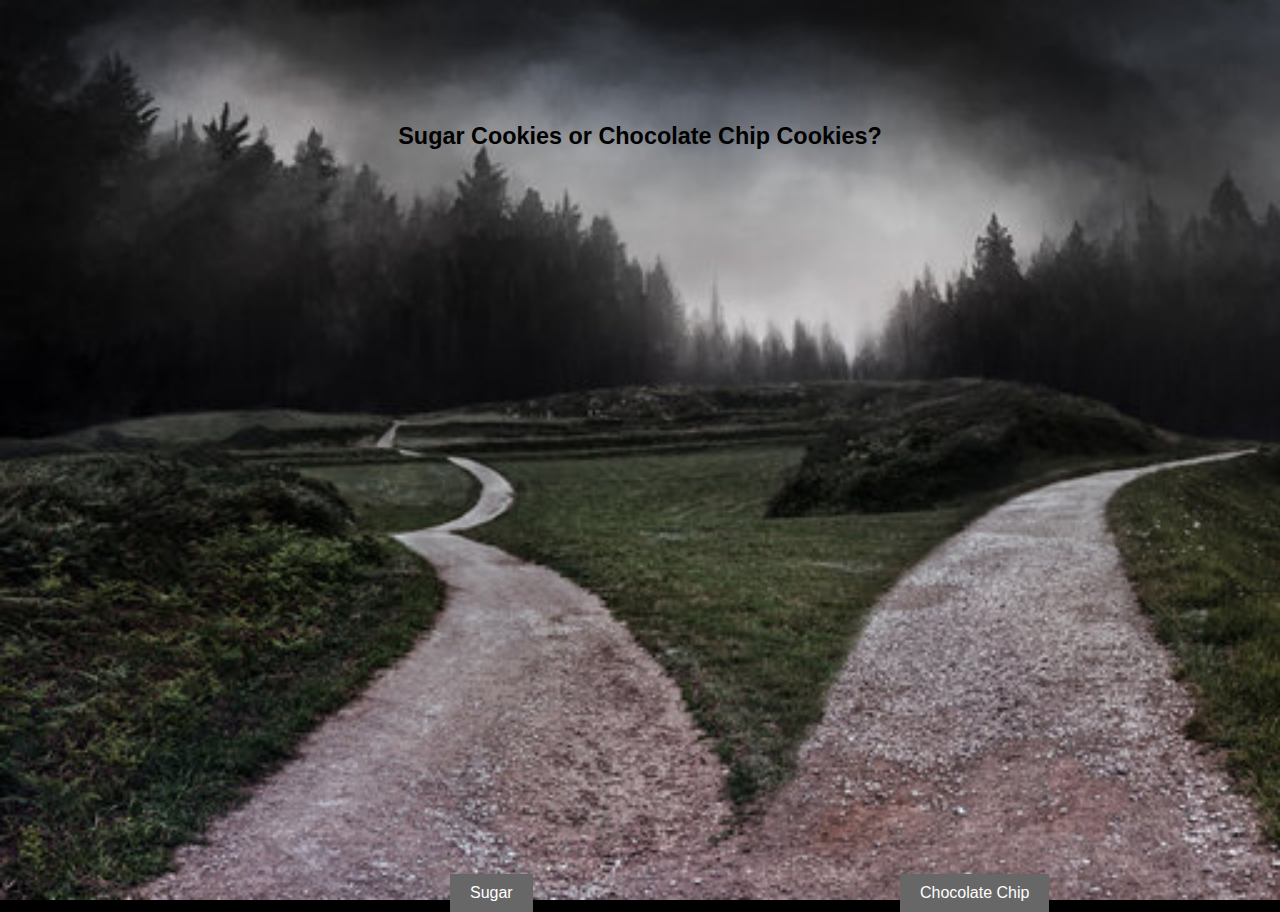
<file: 6.html>
<!--Looks like you're ready to get making with Pitt Fuego Webtext Generator. Good luck. Let's remember a few basic things:

1. If you haven't worked through one of our Pitt Fuego introductory tools (Electrate Fuego or I Am...A Project in Becoming), please do so. These programs will give you the basic skills to use this webtext generator.
2. Add content from code repository at the bottom of this file. Copy and paste from <div> to </div>.
3. Pay attention to file management - keep your asset names simple or use camel case.
4. Make sure your code matches your asset/file type. Code is case sensitive,
5. Describe all images and clearly label links and buttons for accessibility  purposes.
6. Consult w3.org when your code needs to do more than it does.
7. Control Z, Control Z, Control Z...
8. Publish, share, spread the Fuego!-->

<!--BTW. You can leave these hidden HTML text fields be, or delete them. They are but road signs, absent from the larger design-->

<!DOCTYPE html>
<html lang="en">
<head>
<title>Pitt Fuego</title>
<meta charset="UTF-8">
<meta name="viewport" content="width=device-width, initial-scale=1">
<link rel="stylesheet" type="text/css" href="style.css">
</head>



<body style="background-image: url('fork.jpg');"></body>

<div class="textblock" style="text-align: center">
    <h3>Sugar Cookies or Chocolate Chip Cookies? </h3>
</div>

  <div class="buttonbox">
    <a href="12.html" class="button" aria-label="First Button">Sugar</a>
</div>

<!-- Second Button -->
<div class="another-buttonbox">
    <a href="14.html" class="button" aria-label="Second Button">Chocolate Chip</a>
</div>





  


  </body>
     </html>




     <!--Code Snippets - Looking to add components? You've come to the right place. Copy code snippets from <div> to </div> and add to the body section. Adjust class properties on style.css.

      

     ***Add Text Block***

     (Format textblock using inline styling: text-align: left, center, justify, right; Format text: Italics: <em>italics</em>; Bold: <b>bold</b>; Link Website: <a href="link">LinkName</a>; Link Asset: <a href=filename.pdf>FileName</a>; Line Breaks: <br></br>)

     (use <h3> header and <p> for longer content)

     <div class="textblock" style="text-align: left">
         <h2>Header</h2>
         <h3>We recommend using our mobile-ready text sizing. Lorem ipsum dolor sit amet, consectetur adipiscing elit, sed do eiusmod tempor incididunt ut labore et dolore magna aliqua. Ut enim ad minim veniam, quis nostrud exercitation ullamco laboris nisi ut aliquip ex ea commodo consequat. Duis aute irure dolor in reprehenderit in voluptate velit esse cillum dolore eu fugiat nulla pariatur. Excepteur sint occaecat cupidatat non proident, sunt in culpa qui officia deserunt mollit anim id est laborum.</h3>
     </div>



     ***Add Block Quote***

     (Format text: Italics: <em>italics</em>; Bold: <b>bold</b>. For more stylings, find blockquote class on style.css)

     <div class="blockquote" style="text-align: center">
         <h2>Excepteur sint occaecat cupidatat non proident!</h2>
     </div>



     ***Add Bulleted Points to Textblock***

     (Change <ul></ul> to <ol></ol> to change from unordered list to ordered list. For more stylings, find the ul/li classes on style.css)

     <div class= "ul">
             <li>first</li>
             <li>second</li>
             <li>third</li>
     </div>

     -or- (try a nested list)

     <div class="ul">
         <li>Coffee</li>
         <li>Tea
           <ul>
             <li>Black tea</li>
             <li>Green tea</li>
           </ul>
          </li>
         <li>Milk</li>
      </div>



      ***Add a Button***

      (Clearly label button for accessibility purposes. If this is not possible, include: aria-label=”label for accessibility purposes.” For more stylings, find button class on style.css)

      <div class="buttonbox">
         <a href="https://pitt-fuego.github.io/Pitt-Fuego-Coding-Tools/" class="button" aria-label="">Button</a>
      </div>




     ***Embed YouTube Video***

     <div class="video">
       <div class="video-container">
         <iframe width="560" height="315" src="https://www.youtube.com/embed/QzMJtLUncIg" title="YouTube video player" frameborder="0" allow="accelerometer; autoplay; clipboard-write; encrypted-media; gyroscope; picture-in-picture" allowfullscreen></iframe>
     </div>
         <p>Add a caption.</p>
     </div>



     ***Add a Standard Image***

     (Control image properties with inline width value.)

     <img src="fuego.jpg" alt="describe the image HERE for accessibility purposes" style="width:30%;" class="center-img">
     <p style="text-align: center"><em>Add a caption.</em></p>



     ***Add Image Block with Padding and Caption*** (Control image properties with inline width value.)

     <div class="imgageblock">
         <img src="fuego.jpg" alt="describe the image HERE for accessibility purposes" style="width:100%;">
          <p style="text-align: center"><em>Add a caption.</em></p>
     </div>



     ***Add a Photo Grid***

     <div class="photogrid">
     <div class="row">
         <div class="column">
             <img src="pgrid1.jpg" alt="describe the image HERE for accessibility purposes">
             <img src="pgrid2.jpg" alt="describe the image HERE for accessibility purposes">
         </div>
         <div class="column">
             <img src="pgrid3.jpg" alt="describe the image HERE for accessibility purposes">
             <img src="pgrid4.jpg" alt="describe the image HERE for accessibility purposes">
         </div>
         <div class="column">
             <img src="pgrid5.jpg" alt="describe the image HERE for accessibility purposes">
             <img src="pgrid6.jpg" alt="describe the image HERE for accessibility purposes">
         </div>
     </div>
         <p><em>Add a caption.</em></p>
     </div>



     ***Add a Parallax Window***

     (To adjust window, find parallax class on style.css)

     <div class="parallax"></div>



     ***Add a Copyright Footer***

     <div id="footer">
       <p>Copyright Your Name, Year.</p>
     </div>




     ***Need something that's not here? Then you probably don't need it. But okay...go to w3 Schools***



     Looking to publish this webtext in GitHub? Here are your next steps:

     Sign in to GitHub. Create a new repository. Name it. Click “uploading an existing file,” then select/drag and drop all of your files... all of them, index.html. style.css, readme, and your image assets. Click "commit." Now go to your repository "settings." Scroll down to "Pages." Here you will change "source" from "none" to "main" branch. This will publish your webtext online. Copy your URL from this settings page...and now it's time to circulate your webtext! Peace and love only, Stephen Quigley, University of Pittsburgh, 2021.-->
</file>
<file: style.css>
body, html {
  height: 100%;
  margin: 0;
  font-family: Arial, Helvetica, sans-serif;
  background-color: black;
  background-image: url('fork.jpg');
  background-size: cover; /* Adjust the image size to cover the entire element */
  background-repeat: no-repeat; /* Prevent the image from repeating */
  /* You can add more styling properties as needed */
}

/* Style the header */
.header {
  padding: 3px;
  text-align: center;
  color: white;
  font-size: 30px;
}

/* Create two columns/boxes that floats next to each other */
nav {
  float: left;
  width: 10%;
  background: rgb(33, 36, 32);
  padding: 20px;
}

/* Style the list inside the menu */
nav ul {
  list-style-type: none;
  padding: 0;
}

article {
  float: left;
  padding: 10px;
  width: 80%;
  background-color: white;
}

/* Clear floats after the columns */
section::after {
  content: "";
  display: table;
  clear: both;
}


/* Responsive layout - makes the two columns/boxes stack on top of each other instead of next to each other, on small screens */
@media (max-width: 600px) {
  nav, article {
    width: 100%;
    height: auto;
  }
}

.hero-image {
    /* - HERO -
    This code controls your "hero image." You will need to change hero.jpg to match your asset */
    background-image: linear-gradient(rgba(0, 0, 0, 0.5), rgba(0, 0, 0, 0.5)), url("hero.jpg");
    height: 100%;
    background-attachment: fixed;
    background-position: center;
    background-repeat: no-repeat;
    background-size: cover;
    position: relative;
}

/* Places text in the middle of the image */
.hero-text {
    text-align: center;
    position: absolute;
    top: 50%;
    left: 50%;
    transform: translate(-50%, -50%);
    color: white;
    font-size: 250%;
}

.hero-text h2 {
    /* This section adds the text stylings for your hero block */
    display: block;
    font-size: 0.67em;
    margin-block-start: 2.33em;
    margin-block-end: 2.33em;
    margin-inline-start: 0px;
    margin-inline-end: 0px;
    font-weight: bold;
  }

.textblock {
    padding-top: 20px;
    padding-bottom: 20px;
    padding-left: 20px;
    padding-right: 20px;
  }


.blockquote {
    background-color: #;
    border-top: 3px solid #000;
    border-bottom: 3px solid #000;
    padding-left: 20px;
    padding-right: 20px;
    margin: 10%;
}

/* Change your button colors and other attributes here. */
/* Style for the First Button */

.buttonbox {
  position: relative; /* Ensure the parent container is positioned */
}

.buttonbox .button {
  
  background-color: #676767;
  color: #fff;
  padding: 10px 20px;
  text-decoration: none;
  position: absolute; /* Position the button relative to the parent container */
  top: 600px; /* Adjust the top position (move down) */
  left: 450px; /* Adjust the left position (move right) */
}

.another-buttonbox {
  position: relative; /* Ensure the parent container is positioned */
}

.another-buttonbox .button {
  
  background-color: #676767;
  color: #fff;
  padding: 10px 20px;
  text-decoration: none;
  position: absolute; /* Position the button relative to the parent container */
  top: 600px; /* Adjust the top position (move down) */
  left: 900px; /* Adjust the left position (move right) */
}

.button:hover {
    background-color: #4682B4;
}

/* Change unordered list from disc (default) to circle, square, or none. */
.ul {
    list-style-type: disc;
    font-size: 20pt;
    padding: 20px;
}

/* Change orderd list from upper-roman to lower-alpha. */
.ol {
    list-style-type: upper-roman;
    font-size: 20pt;
    padding: 20px;
}

/* Learn other list conventions: https://www.w3schools.com/cssref/pr_list-style-type.asp */

.video {
    text-align: center;
}

.video-container {
  	position:relative;
  	padding-bottom:56.25%;
  	padding-top:30px;
  	height:0;
  	overflow:hidden;
    text-align: center;
  }

.video-container iframe, .video-container object, .video-container embed {
  	position:absolute;
  	top:0;
  	left:0;
  	width:100%;
  	height:100%;
  }


/* Preset Image Controls

This section of CSS helps organize images to position and center the image to scale nicely on all screens */

.center-img {
  display: block;
  margin-left: auto;
  margin-right: auto;
}

.imgageblock {
      display: block;
      margin-left: auto;
      margin-right: auto;
      padding-top: 100px;
      padding-bottom: 100px;
  }


/*  - PARALLAX -
This code controls that cool parallax image and scrolling effect. Change the image "fuego.jpg" below to match your asset.*/


.parallax {
    background-image: url("fork.JPG");

    /* Set a specific height */
    height: 700px;

    /* control the parallax scrolling effect */
    background-attachment: fixed;
    background-position: center;
    background-repeat: no-repeat;
    background-size: cover;
    padding-top: 100px;
    padding-bottom: 100px;

}


/* This code stops the parallax image and scrolling effect for small screens--at the moment, iPhones just don't it.*/
@media screen and (max-width: 768px) {
	.parallax {
		background-attachment: inherit;
    height: 100px;
	}
}


/* -Preset Photo Grid -

The following CSS is responsible for your photo grid .row, .column, .column img and @ media all work together to create your responsive image displays. Change the images on index.html.*/

.photogrid {
   text-align: center;
   padding-top: 100px;
   padding-bottom: 100px;
}

.row {
    display: flex;
    flex-wrap: wrap;
    padding: 0 4px;
    justify-content: center;
}

/* Create 3 equal columns that sit next to each other */
.column {
    flex: 25%;
    max-width: 25%;
    padding: 0 4px;
}

.column img {
    margin-top: 8px;
    vertical-align: middle;
    width: 100%;
}


/* Responsive layout - makes grid a one column-layout instead of two or three columns */
@media screen and (max-width: 800px) {
    .column {
        flex: 75%;
        max-width: 75%;
    }
}
/* - Preset Text Block Controls-
this CSS element centers text elements*/


/* This CSS section controls the paragraph, video blocks*/
@media screen and (min-width: 800px) {
    .textblock, .video {
        margin: auto;
        width: 50%;
        padding: 100px;
        font-size: 125%;
    }
}

@media screen and (max-width: 800px) {
    .textblock, .video {
        margin: auto;
        padding-left: 20px;
        padding-right: 20px;
        padding-top: 100px;
        padding-bottom: : 1000px;
    }
}


#logo {
    padding-top: 100px;
    padding-bottom: 100px;
    padding-left: 20px;
    padding-right: 20px;
    font-size: 12pt;
    text-align: center;
  }

#footer {
        text-align: center;
    }
</file>
